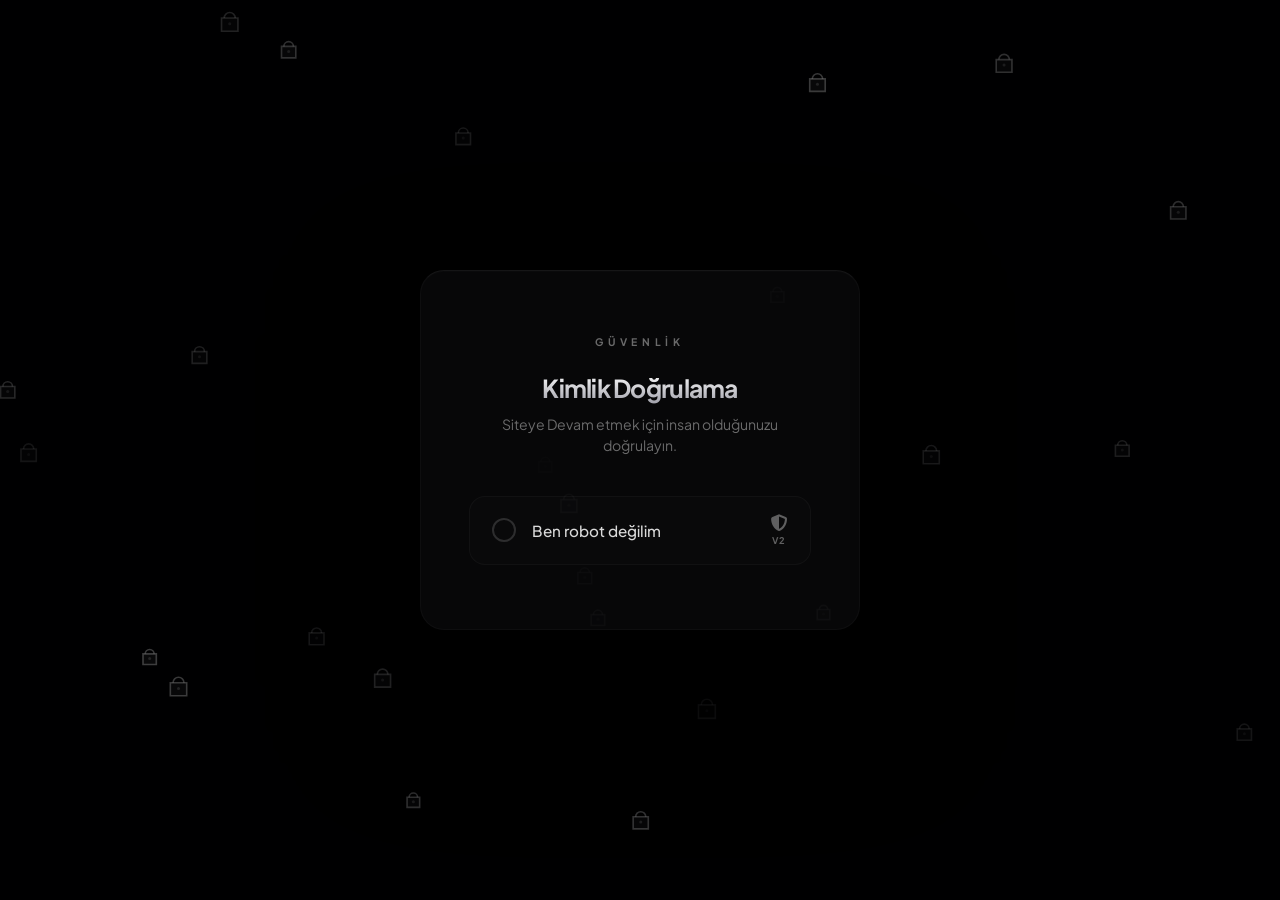
<file: safe.html>
<!DOCTYPE html>
<html lang="tr">
<head>
    <meta charset="UTF-8" />
    <meta name="viewport" content="width=device-width, initial-scale=1.0" />
    <meta name="description" content="Kurumsal Güvenlik Portalı" />
    <title>Koruma - Sistemi</title>

    <link rel="preconnect" href="https://fonts.googleapis.com" />
    <link rel="preconnect" href="https://fonts.gstatic.com" crossorigin />
    <link href="https://fonts.googleapis.com/css2?family=Plus+Jakarta+Sans:wght@300;400;500;600;700;800&display=swap" rel="stylesheet" />
    <link rel="stylesheet" href="https://cdnjs.cloudflare.com/ajax/libs/font-awesome/6.4.0/css/all.min.css" />

    <style>
        :root {
            --bg-color: #010103;
            --text-primary: #ffffff;
            --text-secondary: rgba(255, 255, 255, 0.4);
            --glass-bg: rgba(8, 8, 10, 0.88);
            --glass-border: rgba(255, 255, 255, 0.03);
            --accent-glow: rgba(255, 255, 255, 0.04);
            --success-color: #10b981;
            --error-color: #ef4444;
            --transition: all 0.6s cubic-bezier(0.16, 1, 0.3, 1);
        }

        * {
            margin: 0;
            padding: 0;
            box-sizing: border-box;
            user-select: none;
            -webkit-user-select: none;
        }

        body {
            font-family: 'Plus Jakarta Sans', sans-serif;
            background-color: var(--bg-color);
            color: var(--text-primary);
            height: 100vh;
            overflow: hidden;
            display: flex;
            justify-content: center;
            align-items: center;
            -webkit-font-smoothing: antialiased;
        }

        
        .body-bg {
            position: fixed;
            inset: 0;
            z-index: -2;
            background: #020204;
            overflow: hidden;
        }

        .bg-mesh {
            position: absolute;
            inset: 0;
            background-image: 
                radial-gradient(at 0% 0%, rgba(8, 8, 14, 1) 0, transparent 40%),
                radial-gradient(at 100% 100%, rgba(12, 12, 18, 0.8) 0, transparent 50%),
                radial-gradient(at 50% 0%, rgba(4, 4, 8, 1) 0, transparent 60%);
            opacity: 0.99;
        }

        
        #security-gateway {
            position: fixed;
            inset: 0;
            display: flex;
            justify-content: center;
            align-items: center;
            z-index: 99999;
            background: rgba(1, 1, 2, 0.94);
            backdrop-filter: blur(30px);
            -webkit-backdrop-filter: blur(30px);
            transition: opacity var(--transition), visibility var(--transition);
        }

        #matrix-canvas {
            position: absolute;
            inset: 0;
            z-index: 1; 
            pointer-events: none;
            opacity: 0.45; 
        }

        .glass-card {
            position: relative;
            z-index: 2; 
            background: var(--glass-bg);
            border: 1px solid var(--glass-border);
            border-top: 1px solid rgba(255, 255, 255, 0.06);
            border-radius: 24px;
            box-shadow: 0 60px 140px rgba(0, 0, 0, 0.98), inset 0 1px 0 rgba(255, 255, 255, 0.01);
            padding: 4rem 3rem;
            width: 92%;
            max-width: 440px;
            text-align: center;
        }

        .brand-badge {
            font-size: 0.65rem;
            text-transform: uppercase;
            letter-spacing: 0.45em;
            color: var(--text-secondary);
            margin-bottom: 1.5rem;
            font-weight: 700;
        }

        h2.card-title {
            font-size: 1.55rem;
            font-weight: 700;
            letter-spacing: -0.03em;
            margin-bottom: 0.6rem;
            background: linear-gradient(180deg, #ffffff 0%, #a1a1aa 100%);
            -webkit-background-clip: text;
            -webkit-text-fill-color: transparent;
        }

        p.card-subtitle {
            color: var(--text-secondary);
            font-size: 0.88rem;
            margin-bottom: 2.5rem;
            font-weight: 400;
            line-height: 1.5;
        }

        
        .widget-zone {
            background: rgba(255, 255, 255, 0.01);
            border: 1px solid rgba(255, 255, 255, 0.03);
            border-radius: 16px;
            padding: 1.15rem 1.4rem;
            display: flex;
            align-items: center;
            justify-content: space-between;
            cursor: pointer;
            transition: var(--transition);
        }

        .widget-zone:hover {
            background: rgba(255, 255, 255, 0.02);
            border-color: rgba(255, 255, 255, 0.08);
        }

        .widget-left {
            display: flex;
            align-items: center;
            gap: 1rem;
        }

        .trigger-ring {
            width: 24px;
            height: 24px;
            border: 2px solid rgba(255, 255, 255, 0.15);
            border-radius: 50%;
            display: flex;
            align-items: center;
            justify-content: center;
            transition: var(--transition);
        }

        .widget-zone:hover .trigger-ring {
            border-color: rgba(255, 255, 255, 0.4);
        }

        .micro-spinner {
            width: 12px;
            height: 12px;
            border: 2px solid #ffffff;
            border-top: 2px solid transparent;
            border-radius: 50%;
            display: none;
            animation: spin 0.7s linear infinite;
        }

        .check-icon {
            font-size: 0.8rem;
            color: var(--success-color);
            display: none;
            opacity: 0;
            transform: scale(0.6);
            transition: all 0.4s cubic-bezier(0.175, 0.885, 0.32, 1.275);
        }

        @keyframes spin {
            0% { transform: rotate(0deg); }
            100% { transform: rotate(360deg); }
        }

        .widget-text {
            font-size: 0.95rem;
            color: rgba(255, 255, 255, 0.85);
            font-weight: 500;
        }

        
        .widget-right {
            display: flex;
            flex-direction: column;
            align-items: center;
            justify-content: center;
            gap: 4px;
            line-height: 1;
            opacity: 0.35;
            transition: var(--transition);
        }

        .widget-zone:hover .widget-right { opacity: 0.6; }
        .widget-right i { font-size: 1.05rem; color: #ffffff; }
        .widget-right span { font-size: 0.58rem; text-transform: uppercase; letter-spacing: 0.12em; font-weight: 700; color: #ffffff; }

        .widget-zone.processing { pointer-events: none; }
        .widget-zone.verified { pointer-events: none; background: rgba(16, 185, 129, 0.01); border-color: rgba(16, 185, 129, 0.15); }
        .widget-zone.blocked { pointer-events: none; background: rgba(239, 68, 68, 0.02); border-color: rgba(239, 68, 68, 0.3); }

    </style>
</head>
<body oncontextmenu="return false;">

    <div class="body-bg">
        <div class="bg-mesh"></div>
    </div>

    <div id="security-gateway">
        <canvas id="matrix-canvas"></canvas>
        
        <div class="glass-card">
            <div class="brand-badge">Güvenlik</div>
            <h2 class="card-title">Kimlik Doğrulama</h2>
            <p class="card-subtitle">Siteye Devam etmek için insan olduğunuzu doğrulayın.</p>
            
            <div class="widget-zone" id="authWidget" onclick="triggerHardwareCoreVerification(event)">
                <div class="widget-left">
                    <div class="trigger-ring" id="ring">
                        <div class="micro-spinner" id="spinner"></div>
                        <i class="fa-solid fa-check check-icon" id="check"></i>
                    </div>
                    <span class="widget-text" id="widgetLabel">Ben robot değilim</span>
                </div>
                <div class="widget-right">
                    <i class="fa-solid fa-shield-halved"></i>
                    <span>v2</span>
                </div>
            </div>
        </div>
    </div>

    <script>
        let loadTimestamp = Date.now();

        
        document.addEventListener("keydown", function(e) {
            if (e.key === "F12" || (e.ctrlKey && e.shiftKey && (e.key === "I" || e.key === "J" || e.key === "C")) || (e.ctrlKey && e.key === "U")) {
                e.preventDefault();
                return false;
            }
        });

        
        const canvas = document.getElementById("matrix-canvas");
        const ctx = canvas.getContext("2d");
        let items = [];

        function initCanvas() {
            canvas.width = window.innerWidth;
            canvas.height = window.innerHeight;
        }
        window.addEventListener("resize", initCanvas);
        initCanvas();

        
        for (let i = 0; i < 25; i++) {
            items.push({
                x: Math.random() * canvas.width,
                y: Math.random() * canvas.height,
                size: Math.random() * 5 + 12, 
                baseOpacity: Math.random() * 0.2 + 0.25, 
                pulseTime: Math.random() * 100, 
                pulseSpeed: Math.random() * 0.03 + 0.015, 
                speedY: Math.random() * 0.14 + 0.06, 
                speedX: Math.random() * 0.04 - 0.02
            });
        }

        
        function drawVectorLock(ctx, x, y, size, opacity) {
            ctx.strokeStyle = `rgba(255, 255, 255, ${opacity})`;
            ctx.fillStyle = `rgba(255, 255, 255, ${opacity * 0.15})`;
            ctx.lineWidth = 1.6;

            
            ctx.beginPath();
            ctx.rect(x - size / 2, y, size, size * 0.8);
            ctx.fill();
            ctx.stroke();

            
            ctx.beginPath();
            ctx.arc(x, y, size / 3, Math.PI, 0);
            ctx.stroke();

            
            ctx.fillStyle = `rgba(255, 255, 255, ${opacity * 0.5})`;
            ctx.beginPath();
            ctx.arc(x, y + (size * 0.35), 1.5, 0, Math.PI * 2);
            ctx.fill();
        }

        function runMatrixEngine() {
            ctx.clearRect(0, 0, canvas.width, canvas.height);
            
            items.forEach(item => {
                
                item.pulseTime += item.pulseSpeed;
                let dynamicOpacity = item.baseOpacity + Math.sin(item.pulseTime) * 0.12;
                
                
                if (dynamicOpacity < 0.05) dynamicOpacity = 0.05;
                if (dynamicOpacity > 0.6) dynamicOpacity = 0.6;

                drawVectorLock(ctx, item.x, item.y, item.size, dynamicOpacity);
                
                
                item.y += item.speedY;
                item.x += item.speedX;

                
                if (item.y > canvas.height) {
                    item.y = -25;
                    item.x = Math.random() * canvas.width;
                }
                if (item.x > canvas.width) item.x = 0;
                if (item.x < 0) item.x = canvas.width;
            });

            requestAnimationFrame(runMatrixEngine);
        }
        runMatrixEngine();

        
        function triggerHardwareCoreVerification(event) {
            const widget = document.getElementById('authWidget');
            const ring = document.getElementById('ring');
            const spinner = document.getElementById('spinner');
            const check = document.getElementById('check');
            const label = document.getElementById('widgetLabel');

            widget.classList.add('processing');
            ring.style.borderColor = "transparent";
            spinner.style.display = "block";
            label.innerText = "Kontrol Ediliyor...";

            let riskScore = 0;

            
            if (event && !event.isTrusted) riskScore += 5; 
            if (navigator.webdriver) riskScore += 5; 
            if (navigator.plugins && navigator.plugins.length === 0) riskScore += 2; 
            if ((navigator.hardwareConcurrency || 0) < 1) riskScore += 3; 
            if ((Date.now() - loadTimestamp) < 420) riskScore += 4; 
            if (!navigator.languages || navigator.languages.length === 0) riskScore += 3; 

            setTimeout(() => {
                if (riskScore < 2) {
                    
                    spinner.style.display = "none";
                    check.style.display = "block";
                    setTimeout(() => {
                        check.style.opacity = "1";
                        check.style.transform = "scale(1)";
                    }, 50);
                    
                    widget.classList.remove('processing');
                    widget.classList.add('verified');
                    label.innerText = "Doğrulandı";
                    label.style.color = "var(--success-color)";

                    
                    setTimeout(grantAccess, 800);
                } else {
                    
                    spinner.style.display = "none";
                    ring.innerHTML = '<i class="fa-solid fa-circle-xmark" style="color: var(--error-color);"></i>';
                    widget.classList.remove('processing');
                    widget.classList.add('blocked');
                    label.innerText = "Erişim Reddedildi (403)";
                    label.style.color = "var(--error-color)";
                    
                    console.error("Shield Security: Malicious intent or automation detected.");
                }
            }, 1400);
        }

        
        function grantAccess() {
            const gateway = document.getElementById('security-gateway');

            if (gateway) {
                gateway.style.opacity = '0';
                setTimeout(() => {
                    gateway.style.display = 'none';
                    
                    window.location.href = "https://guestiyy.github.io";
                }, 500);
            }
        }
    </script>
</body>
</html>
</file>
